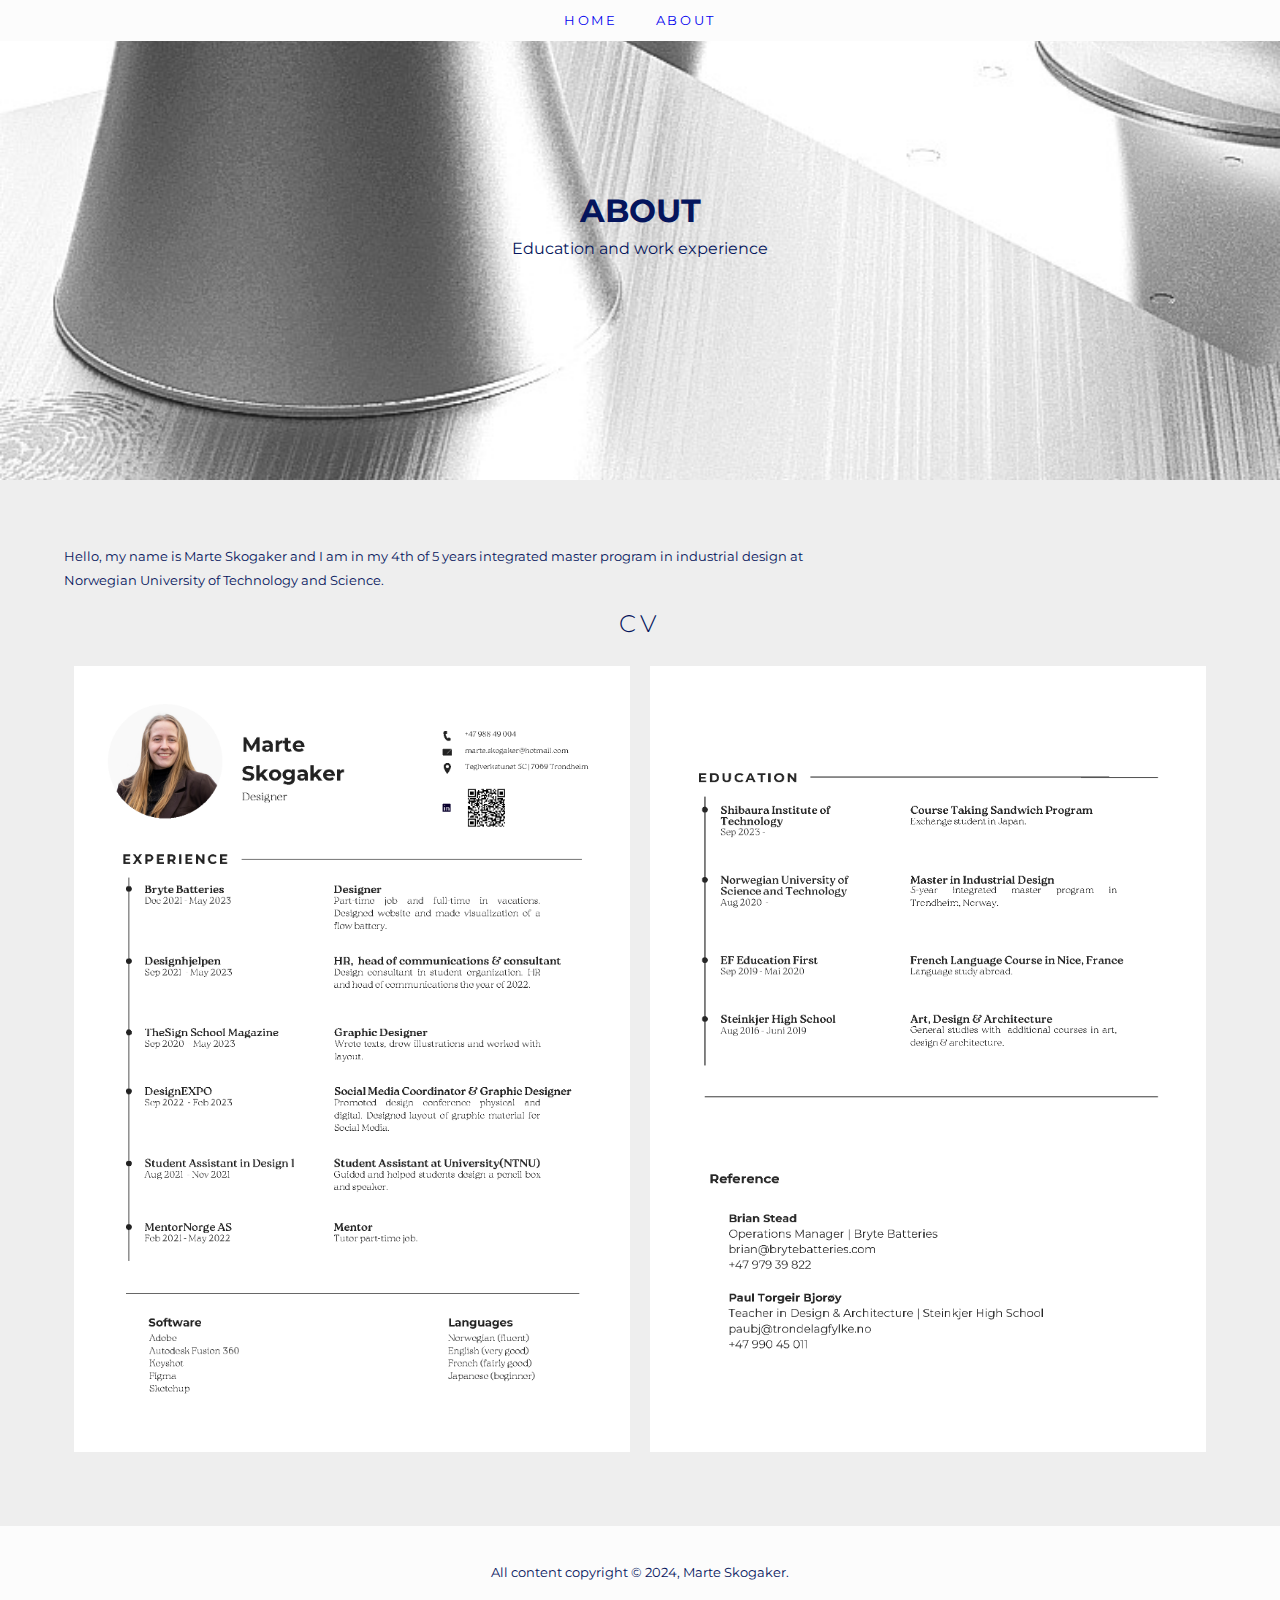
<file: about.html>
<!doctype html>
<html>

<head>
    <meta charset="UTF-8">
    <title>Portfolio</title>
    <style>
        @import url(styles.css);
        @import url('https://fonts.googleapis.com/css2?family=Lato:ital,wght@1,300&family=Montserrat:ital,wght@0,100..900;1,100..900&family=Orbitron:wght@700&display=swap');
        @import url('https://fonts.googleapis.com/css2?family=Lato:ital,wght@1,300&family=Libre+Baskerville:ital,wght@0,400;0,700;1,400&family=Montserrat:ital,wght@0,100..900;1,100..900&family=Orbitron:wght@700&display=swap');
    </style>
</head>

<body>

    <header2>
        <nav>
            <ul>
                <li><a href="index.html">Home</a></li>
                <li><a href="about.html">About</a></li>
            </ul>
        </nav>
        <h1>About</h1>
        <p>Education and work experience</p>
    </header2>

    <main>

    <intro>
        Hello, my name is Marte Skogaker and I am in my 4th
        of 5 years integrated master program in industrial design at<br>Norwegian
        University of Technology and Science.
    </intro>

    <h2>CV</h2>

    <div id="menu">
    <cv>
        <img src="images/CV_ENv_Side_1.png" alt ="CV1">
    </cv>
    <cv>
        <img src="images/CV_ENv_Side_2.png" alt="CV2">
    </cv>

    </div>

    </main>

    <footer>
        <p>All content copyright &copy; 2024, Marte Skogaker.</p>
    </footer>
</body>

</html>
</file>
